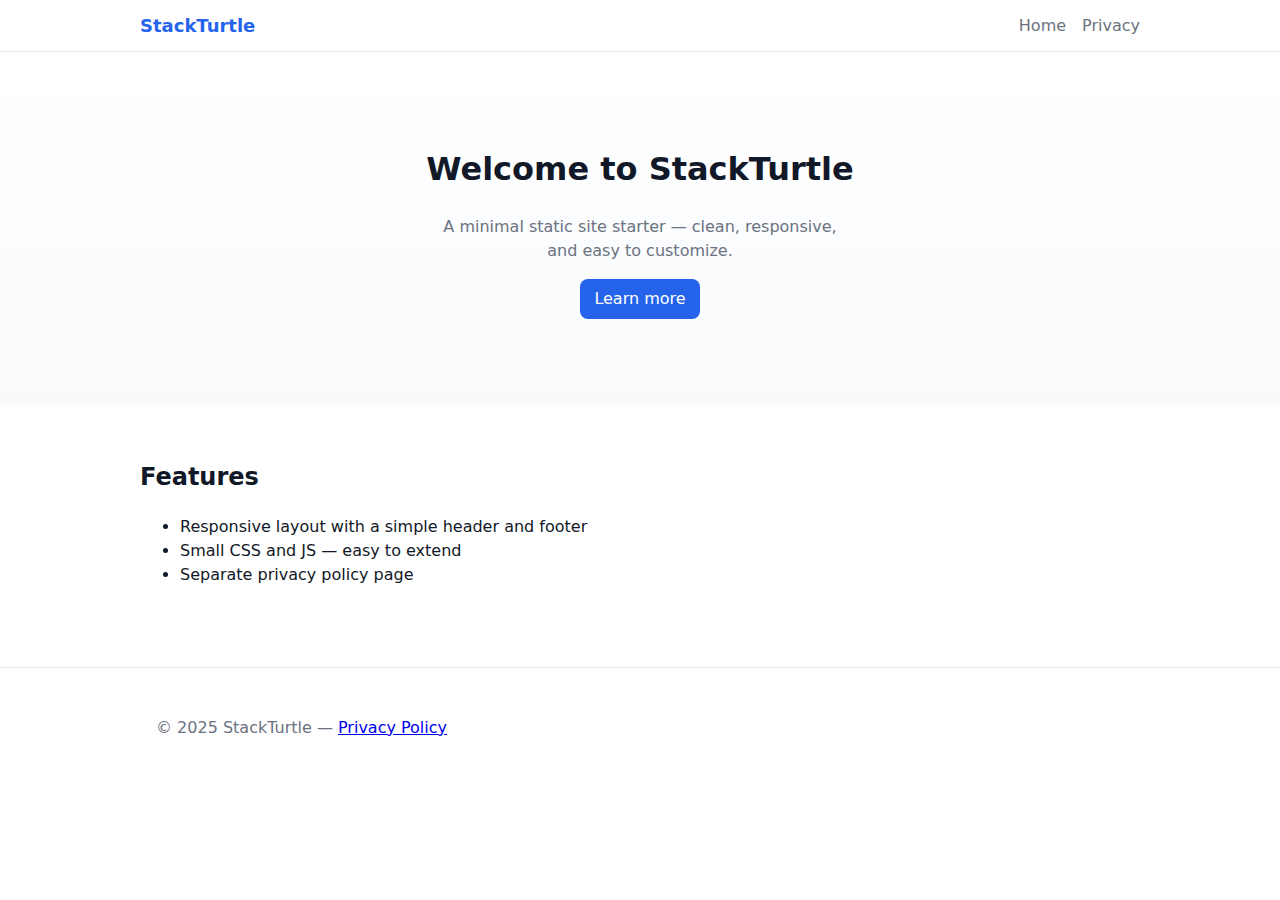
<file: index.html>
<!doctype html>
<html lang="en">
	<head>
		<meta charset="utf-8">
		<meta name="viewport" content="width=device-width,initial-scale=1">
		<title>StackTurtle</title>
		<link rel="stylesheet" href="assets/css/styles.css">
	</head>
	<body>
		<header class="site-header">
			<div class="container header-inner">
				<a class="brand" href="index.html">StackTurtle</a>
				<nav class="nav" id="siteNav">
					<a href="index.html">Home</a>
					<a href="privacy_policy.html">Privacy</a>
				</nav>
				<button id="navToggle" class="nav-toggle" aria-expanded="false">☰</button>
			</div>
		</header>

		<main>
			<section class="hero">
				<div class="container">
					<h1>Welcome to StackTurtle</h1>
					<p class="lead">A minimal static site starter — clean, responsive, and easy to customize.</p>
					<p><a class="btn" href="#features">Learn more</a></p>
				</div>
			</section>

			<section id="features" class="features container">
				<h2>Features</h2>
				<ul>
					<li>Responsive layout with a simple header and footer</li>
					<li>Small CSS and JS — easy to extend</li>
					<li>Separate privacy policy page</li>
				</ul>
			</section>
		</main>

		<footer class="site-footer">
			<div class="container">
				<p>&copy; 2025 StackTurtle — <a href="privacy_policy.html">Privacy Policy</a></p>
			</div>
		</footer>

		<script src="assets/js/main.js"></script>
	</body>
</html>
</file>
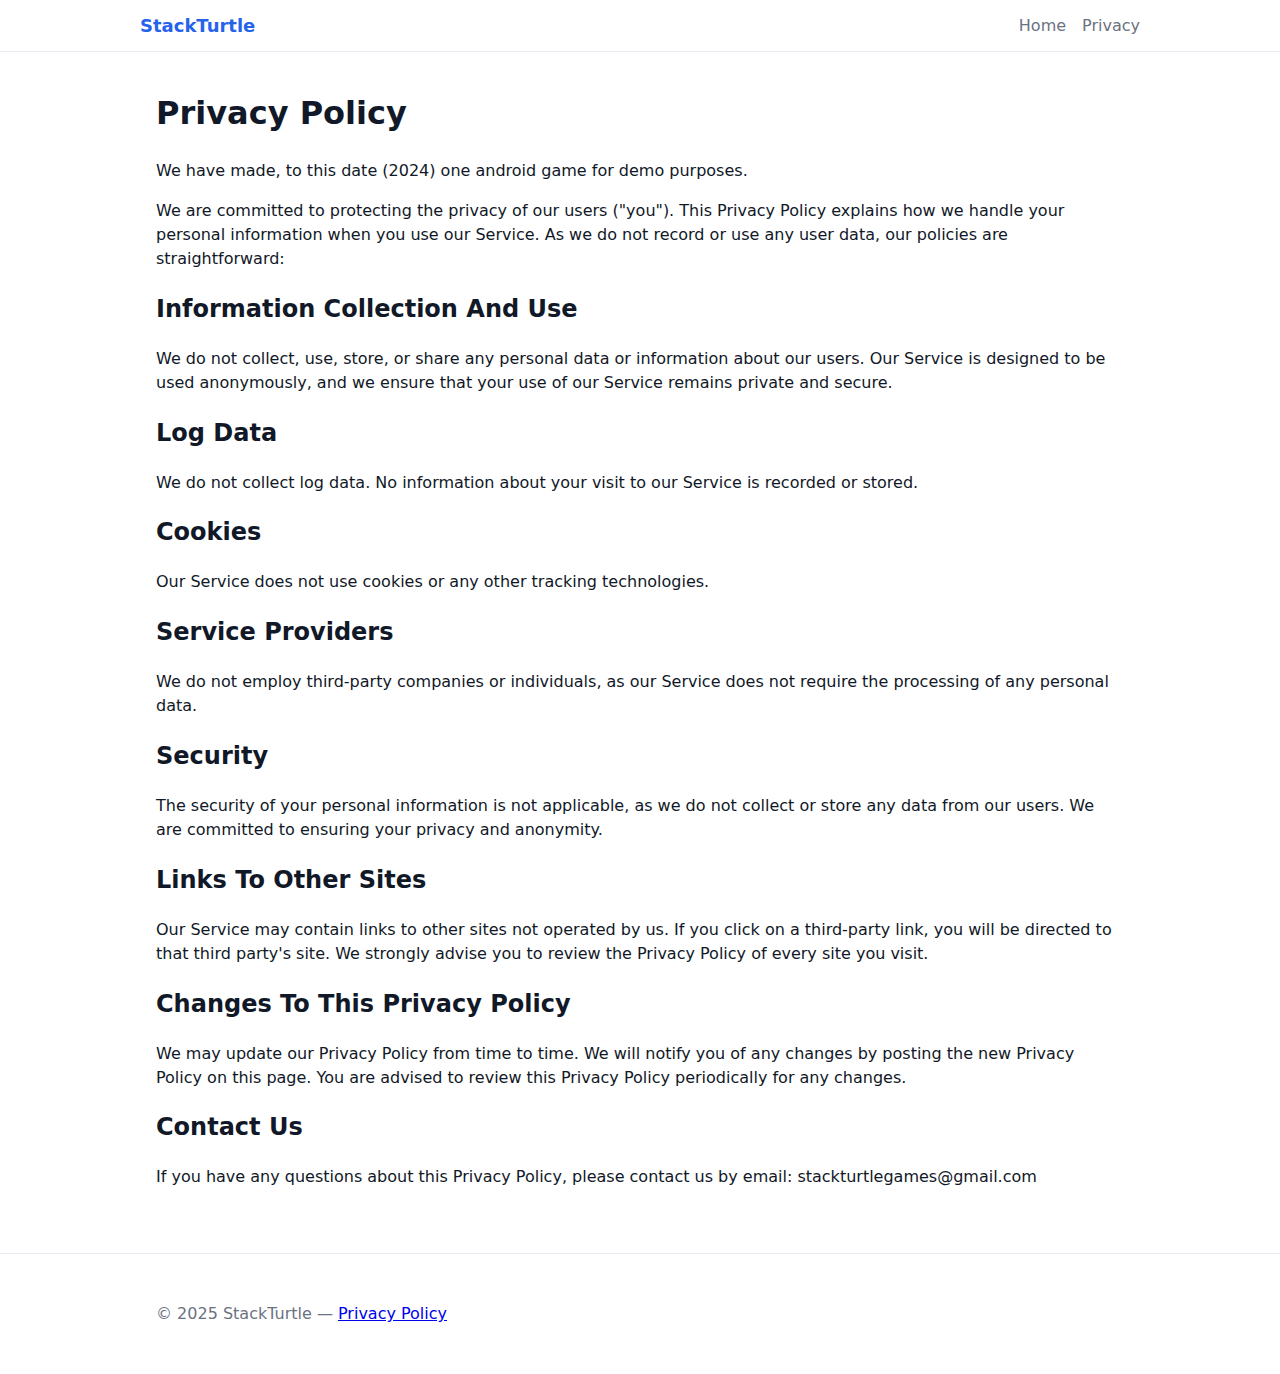
<file: privacy_policy.html>
<!DOCTYPE html>
<!doctype html>
<html lang="en">
    <head>
        <meta charset="utf-8">
        <meta name="viewport" content="width=device-width,initial-scale=1">
        <title>Privacy Policy — StackTurtle</title>
        <link rel="stylesheet" href="assets/css/styles.css">
    </head>
    <body>
        <header class="site-header">
            <div class="container header-inner">
                <a class="brand" href="index.html">StackTurtle</a>
                <nav class="nav">
                    <a href="index.html">Home</a>
                    <a href="privacy_policy.html">Privacy</a>
                </nav>
            </div>
        </header>

        <main class="container">
            <h1>Privacy Policy</h1>

            <p>We have made, to this date (2024) one android game for demo purposes.</p>

            <p>We are committed to protecting the privacy of our users ("you"). This Privacy Policy explains how we handle your personal information when you use our Service. As we do not record or use any user data, our policies are straightforward:</p>

            <h2>Information Collection And Use</h2>
            <p>We do not collect, use, store, or share any personal data or information about our users. Our Service is designed to be used anonymously, and we ensure that your use of our Service remains private and secure.</p>

            <h2>Log Data</h2>
            <p>We do not collect log data. No information about your visit to our Service is recorded or stored.</p>

            <h2>Cookies</h2>
            <p>Our Service does not use cookies or any other tracking technologies.</p>

            <h2>Service Providers</h2>
            <p>We do not employ third-party companies or individuals, as our Service does not require the processing of any personal data.</p>

            <h2>Security</h2>
            <p>The security of your personal information is not applicable, as we do not collect or store any data from our users. We are committed to ensuring your privacy and anonymity.</p>

            <h2>Links To Other Sites</h2>
            <p>Our Service may contain links to other sites not operated by us. If you click on a third-party link, you will be directed to that third party's site. We strongly advise you to review the Privacy Policy of every site you visit.</p>

            <h2>Changes To This Privacy Policy</h2>
            <p>We may update our Privacy Policy from time to time. We will notify you of any changes by posting the new Privacy Policy on this page. You are advised to review this Privacy Policy periodically for any changes.</p>

            <h2>Contact Us</h2>
            <p>If you have any questions about this Privacy Policy, please contact us by email: stackturtlegames@gmail.com</p>
        </main>

        <footer class="site-footer">
            <div class="container">
                <p>&copy; 2025 StackTurtle — <a href="privacy_policy.html">Privacy Policy</a></p>
            </div>
        </footer>

        <script src="assets/js/main.js"></script>
    </body>
</html>
</file>
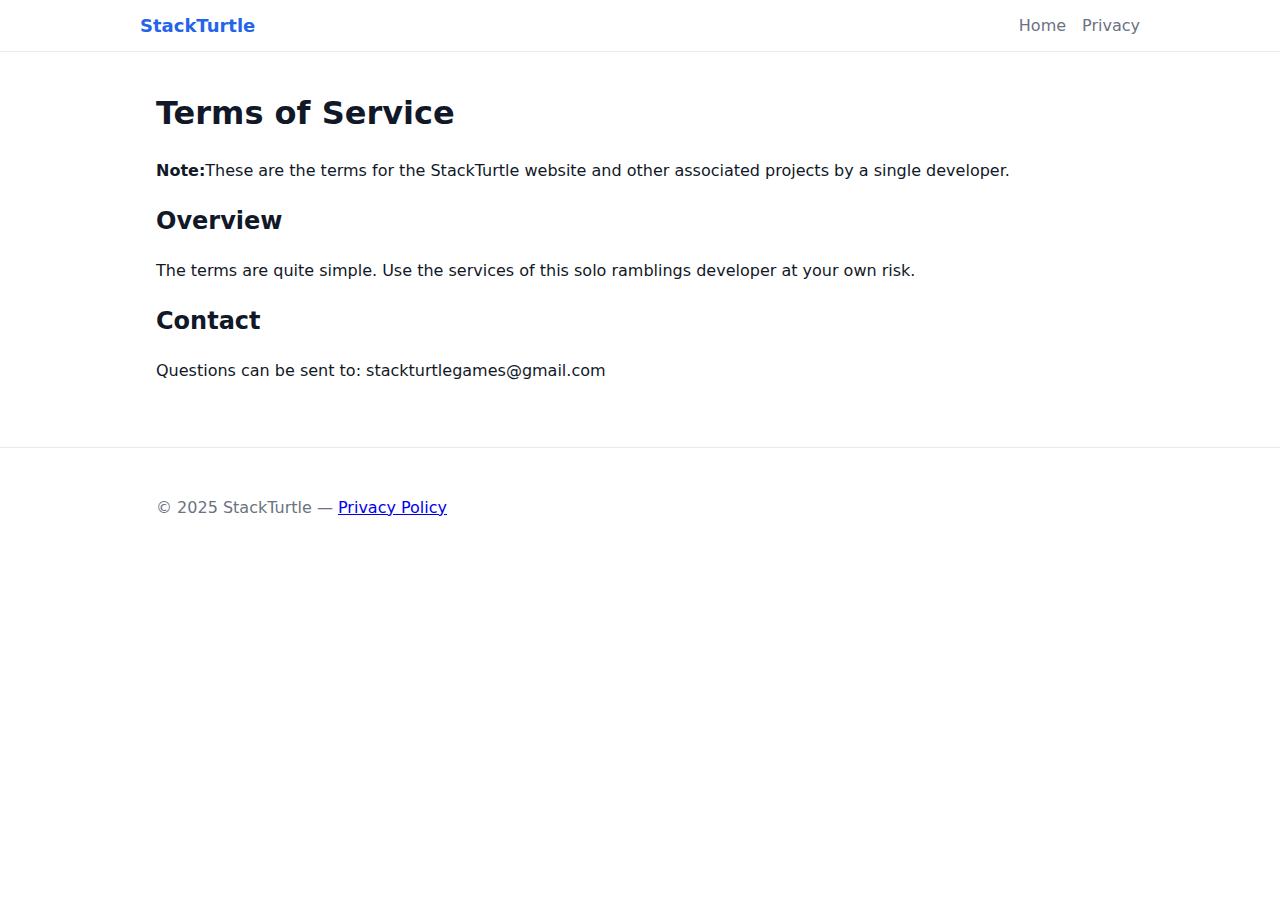
<file: terms_of_service.html>
<!doctype html>
<html lang="en">
  <head>
    <meta charset="utf-8">
    <meta name="viewport" content="width=device-width,initial-scale=1">
    <title>Terms of Service — StackTurtle</title>
    <link rel="stylesheet" href="assets/css/styles.css">
  </head>
  <body>
    <header class="site-header">
      <div class="container header-inner">
        <a class="brand" href="index.html">StackTurtle</a>
        <nav class="nav">
          <a href="index.html">Home</a>
          <a href="privacy_policy.html">Privacy</a>
        </nav>
      </div>
    </header>

    <main class="container">
      <h1>Terms of Service</h1>

      <p><strong>Note:</strong>These are the terms for the StackTurtle website and other associated projects by a single developer. </p>

      <h2>Overview</h2>
      <p>The terms are quite simple. Use the services of this solo ramblings developer at your own risk.</p>

      <h2>Contact</h2>
      <p>Questions can be sent to: stackturtlegames@gmail.com</p>
    </main>

    <footer class="site-footer">
      <div class="container">
        <p>&copy; 2025 StackTurtle — <a href="privacy_policy.html">Privacy Policy</a></p>
      </div>
    </footer>

    <script src="assets/js/main.js"></script>
  </body>
</html>
</file>
<file: assets/css/styles.css>
/* Minimal site styles for StackTurtle */
:root{
  --bg:#ffffff;
  --text:#111827;
  --accent:#2563eb;
  --muted:#6b7280;
}
*{box-sizing:border-box}
html,body{height:100%}
body{margin:0;font-family:Inter,system-ui,Segoe UI,Roboto,Arial,sans-serif;color:var(--text);background:var(--bg);line-height:1.5}
.container{max-width:1000px;margin:0 auto;padding:1rem}
.site-header{border-bottom:1px solid #e6e9ef;background:#fff}
.header-inner{display:flex;align-items:center;gap:1rem;padding:.75rem 0}
.brand{font-weight:700;color:var(--accent);text-decoration:none;font-size:1.125rem}
.nav{margin-left:auto;display:flex;gap:1rem}
.nav a{color:var(--muted);text-decoration:none}
.nav a:hover{color:var(--text)}
.nav-toggle{display:none;background:transparent;border:1px solid #e6e9ef;padding:.35rem .5rem;border-radius:6px}
.hero{padding:3.5rem 0;text-align:center;background:linear-gradient(180deg,#fff, #f8fafc)}
.hero .lead{color:var(--muted);max-width:40ch;margin:0.5rem auto 1rem}
.btn{display:inline-block;background:var(--accent);color:#fff;padding:.5rem .9rem;border-radius:8px;text-decoration:none}
.features{padding:2rem 0}
.site-footer{border-top:1px solid #e6e9ef;padding:1rem 0;margin-top:2rem;color:var(--muted)}

@media (max-width:700px){
  .nav{display:none;position:absolute;right:1rem;top:60px;background:#fff;padding:1rem;border:1px solid #eee;border-radius:8px;box-shadow:0 6px 18px rgba(0,0,0,0.06)}
  .nav-toggle{display:inline-block}
  .nav.open{display:flex;flex-direction:column;gap:.5rem}
}
</file>
